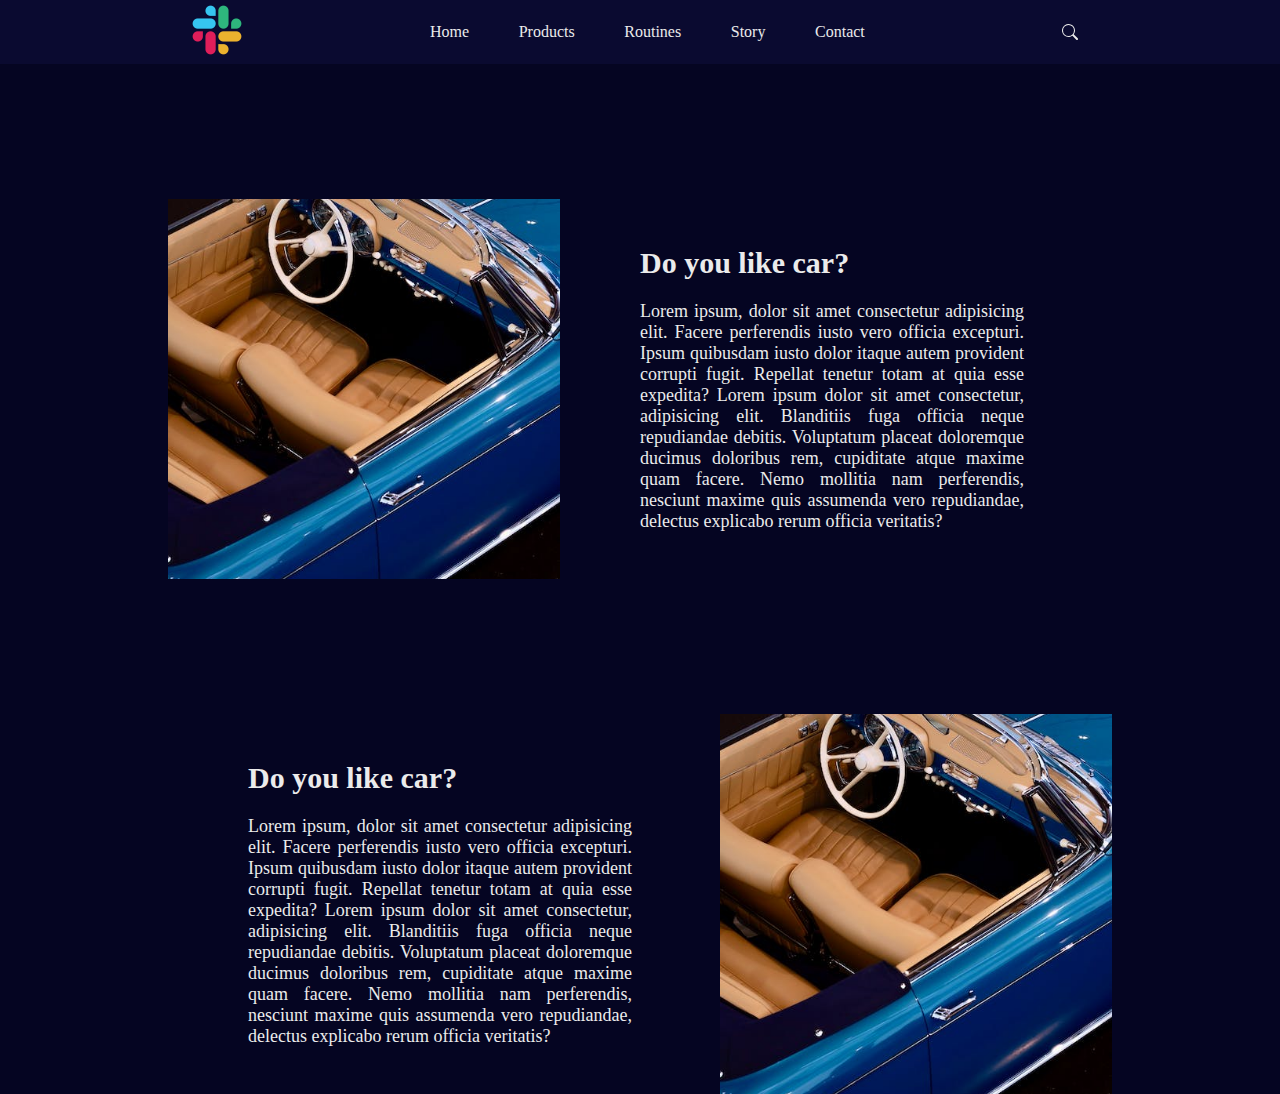
<file: index.html>
<!DOCTYPE html>
<html lang="en">
<head>
    <meta charset="UTF-8">
    <meta name="viewport" content="width=device-width, initial-scale=1.0">
    <link rel="stylesheet" href="css.css">
    <title>Document</title>
</head>
<body>
    <header>
        <div class="logo">
            <img class="imglogo" src="images/logo.png" alt="logo">
        </div>

        <nav>
            <a class="menu" href="#">Home</a>
            <a class="menu" href="#">Products</a>
            <a class="menu" href="#">Routines</a>
            <a class="menu" href="#">Story</a>
            <a class="menu" href="#">Contact</a>
        </nav>

        <div class="search-area"> 
            <a class="loupe" href="#"><svg xmlns="http://www.w3.org/2000/svg" width="16" height="16" fill="currentColor"  viewBox="0 0 16 16">
                <path d="M11.742 10.344a6.5 6.5 0 1 0-1.397 1.398h-.001c.03.04.062.078.098.115l3.85 3.85a1 1 0 0 0 1.415-1.414l-3.85-3.85a1.007 1.007 0 0 0-.115-.1zM12 6.5a5.5 5.5 0 1 1-11 0 5.5 5.5 0 0 1 11 0z"/>
              </svg></a>
        </div>

    </header>

    <main>
        <section class="section1">

            <div class="box-section">
    
                <img class="car" src="images/car.jpeg" alt="blue car">
                
                <div class="box-text">
                    
                    <h1>Do you like car?</h1>
                    <br>
                    <p>Lorem ipsum, dolor sit amet consectetur adipisicing elit. Facere perferendis iusto vero officia excepturi. Ipsum quibusdam iusto dolor itaque autem provident corrupti fugit. Repellat tenetur totam at quia esse expedita? Lorem ipsum dolor sit amet consectetur, adipisicing elit. Blanditiis fuga officia neque repudiandae debitis. Voluptatum placeat doloremque ducimus doloribus rem, cupiditate atque maxime quam facere. Nemo mollitia nam perferendis, nesciunt maxime quis assumenda vero repudiandae, delectus explicabo rerum officia veritatis?</p>
                </div>

            </div>

        </section>
        <br>
        <section class="section1">

            <div class="box-section">

                <div class="box-text">

                    <h1>Do you like car?</h1>
                    <br>
                    <p>Lorem ipsum, dolor sit amet consectetur adipisicing elit. Facere perferendis iusto vero officia excepturi. Ipsum quibusdam iusto dolor itaque autem provident corrupti fugit. Repellat tenetur totam at quia esse expedita? Lorem ipsum dolor sit amet consectetur, adipisicing elit. Blanditiis fuga officia neque repudiandae debitis. Voluptatum placeat doloremque ducimus doloribus rem, cupiditate atque maxime quam facere. Nemo mollitia nam perferendis, nesciunt maxime quis assumenda vero repudiandae, delectus explicabo rerum officia veritatis?</p>
                </div>
    
                <img class="car" src="images/car.jpeg" alt="blue car">
                
                

            </div>

        </section>


    </main>

    <footer>

    </footer>
    
</body>
</html>
</file>
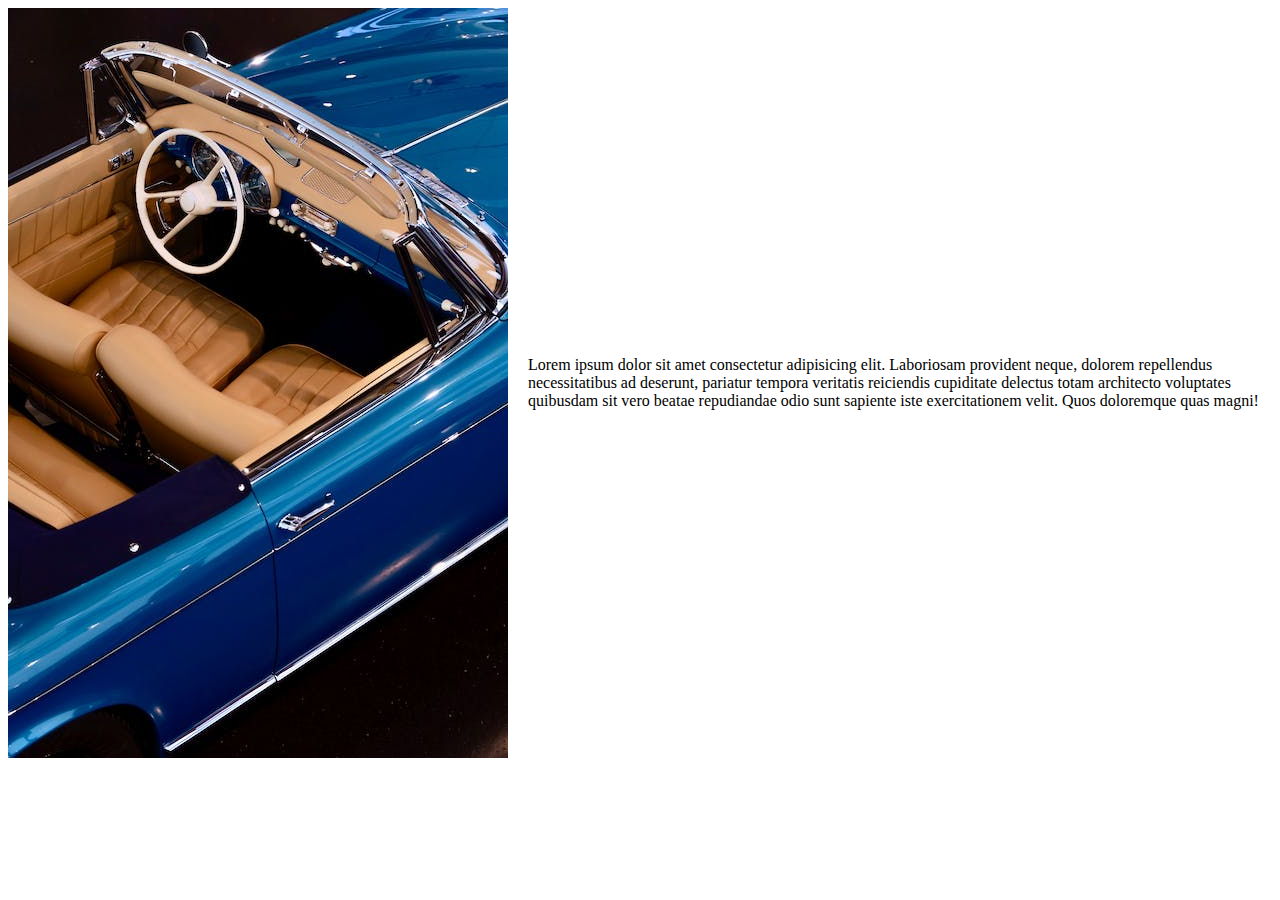
<file: test.html>
<!DOCTYPE html>
<html lang="en">
<head>
    <meta charset="UTF-8">
    <meta name="viewport" content="width=device-width, initial-scale=1.0">
    <title>Document</title>
    <style>
        div{
            display: flex;
            align-items: center;
            justify-content: center;    
            gap: 20px;
        }

       

    </style>
</head>
<body>
    <div>
        <img src="images/car.jpeg" alt="">

        <p>Lorem ipsum dolor sit amet consectetur adipisicing elit. Laboriosam provident neque, dolorem repellendus necessitatibus ad deserunt, pariatur tempora veritatis reiciendis cupiditate delectus totam architecto voluptates quibusdam sit vero beatae repudiandae odio sunt sapiente iste exercitationem velit. Quos doloremque quas magni!</p>

    </div>
</body>
</html>
</file>
<file: css.css>
*{
    padding: 0;
    margin: 0;
}

:root{
    --dark-blue1: #14144b;
    --dark-blue2: #0f0f3d;
    --dark-blue3: #0a0a30;
    --dark-blue4: #050522;
    --dark-blue5: #000014;

    --white: #ebebeb;
    --effect: #4d4d91;
}

body {
    background-color: var(--dark-blue4);
    
}

header {
    background-color: var(--dark-blue3);

    display: flex;
    justify-content: space-around;
    align-items: center;
    flex-wrap: wrap; 
    padding: 5px;
    min-height: 30px;
}

.logo {

    height: 100%;
    margin-left: 100px;

}

.imglogo {

    width: 50px;

}

nav {

    display: flex;
    justify-content: center;
    align-items: center;
    flex-wrap: wrap;
    gap: 1.5rem;
}

.menu {

    color: var(--white);
    text-decoration: none;
    cursor: pointer;
    padding: .8rem;

}

.menu:hover{

    transition: .2s;
    color: var(--effect);
    text-decoration: overline;

}

.search-area{

    cursor: pointer;
    margin-right: 100px;
}

.loupe {

    display: flex;
    justify-content: center;
    align-items: center;
    flex-wrap: wrap;
    padding: .6rem;

    color: var(--white);

}

.loupe:hover{

    transition: .2s;
    color: var(--effect);

}

main {
    
    display: flex;
    flex-direction: row;
    flex-wrap: wrap;
    margin: auto;
    
    max-width: 100%;
    

    align-items: center;
    justify-content: center;
    
}

.section1{

    display: flex;
    flex-direction: row;
    flex-wrap: wrap;
    justify-content: center;
    align-items: center;

    margin-top: 15vh;

}

.box-section{

    display: flex;
    justify-content: center;
    align-items: center;
    flex-direction: row;
    flex-wrap: wrap;

}

.car{

    width: 400px;
    height: 380px;
    object-fit: cover;
    flex: 1;
    

    min-width: 300px;
    
}

.box-text{

    display: flex;
    flex: 1;
    flex-direction: column;
    text-align: left;
    margin: 0 80px;
    
      
}

.box-text, h1 {

    font-size: 30px; 

} 

.box-text, p {
    
    text-align: justify;
    width: 30vw;
    flex: 1;
    color: var(--white);
    font-size: 18px;
    
}

@media (max-width: 850px) {

    body {
        background-color: var(--dark-blue4);
        
    }
    
    main {
        
        display: flex;
        flex-direction: row;
        flex-wrap: wrap;
        margin: auto;
        
        max-width: 100%;
        padding: 20px;
    
        align-items: center;
        justify-content: center;
        
    }
    
    .section1{
    
        display: flex;
        flex-direction: row;
        flex-wrap: wrap;
        justify-content: center;
        align-items: center;
    
        margin-top: 15vh;
    
    }
    
    .box-section{
    
        display: flex;
        justify-content: center;
        align-items: center;
        flex-direction: row;
        flex-wrap: wrap;
    
    }
    
    .car{
    
        max-width: 400px;
        min-width: 350px;
        height: 380px;
        object-fit: cover;
        flex: 1;
        
    }
    
    .box-text{
    
        display: flex;
        flex: 1;
        flex-direction: column;
        text-align: left;
        margin-top: 50px;
        margin-bottom: 50px;
          
    }
    
    .box-text, h1 {
    
        font-size: 30px; 
    
    } 
    
    .box-text, p {
        
        text-align: justify;
        align-items: center;
        justify-content: center;
        width: 55vw;
        flex: 1;
        color: var(--white);
        font-size: 18px;
        
    }



}

@media (max-width: 775px) {
    
    .logo {
    
        height: 100%;
        margin-left: 0px;
    
    }
      

    .search-area{
    
        cursor: pointer;
        margin-right: 0px;
    }
    


}
</file>
